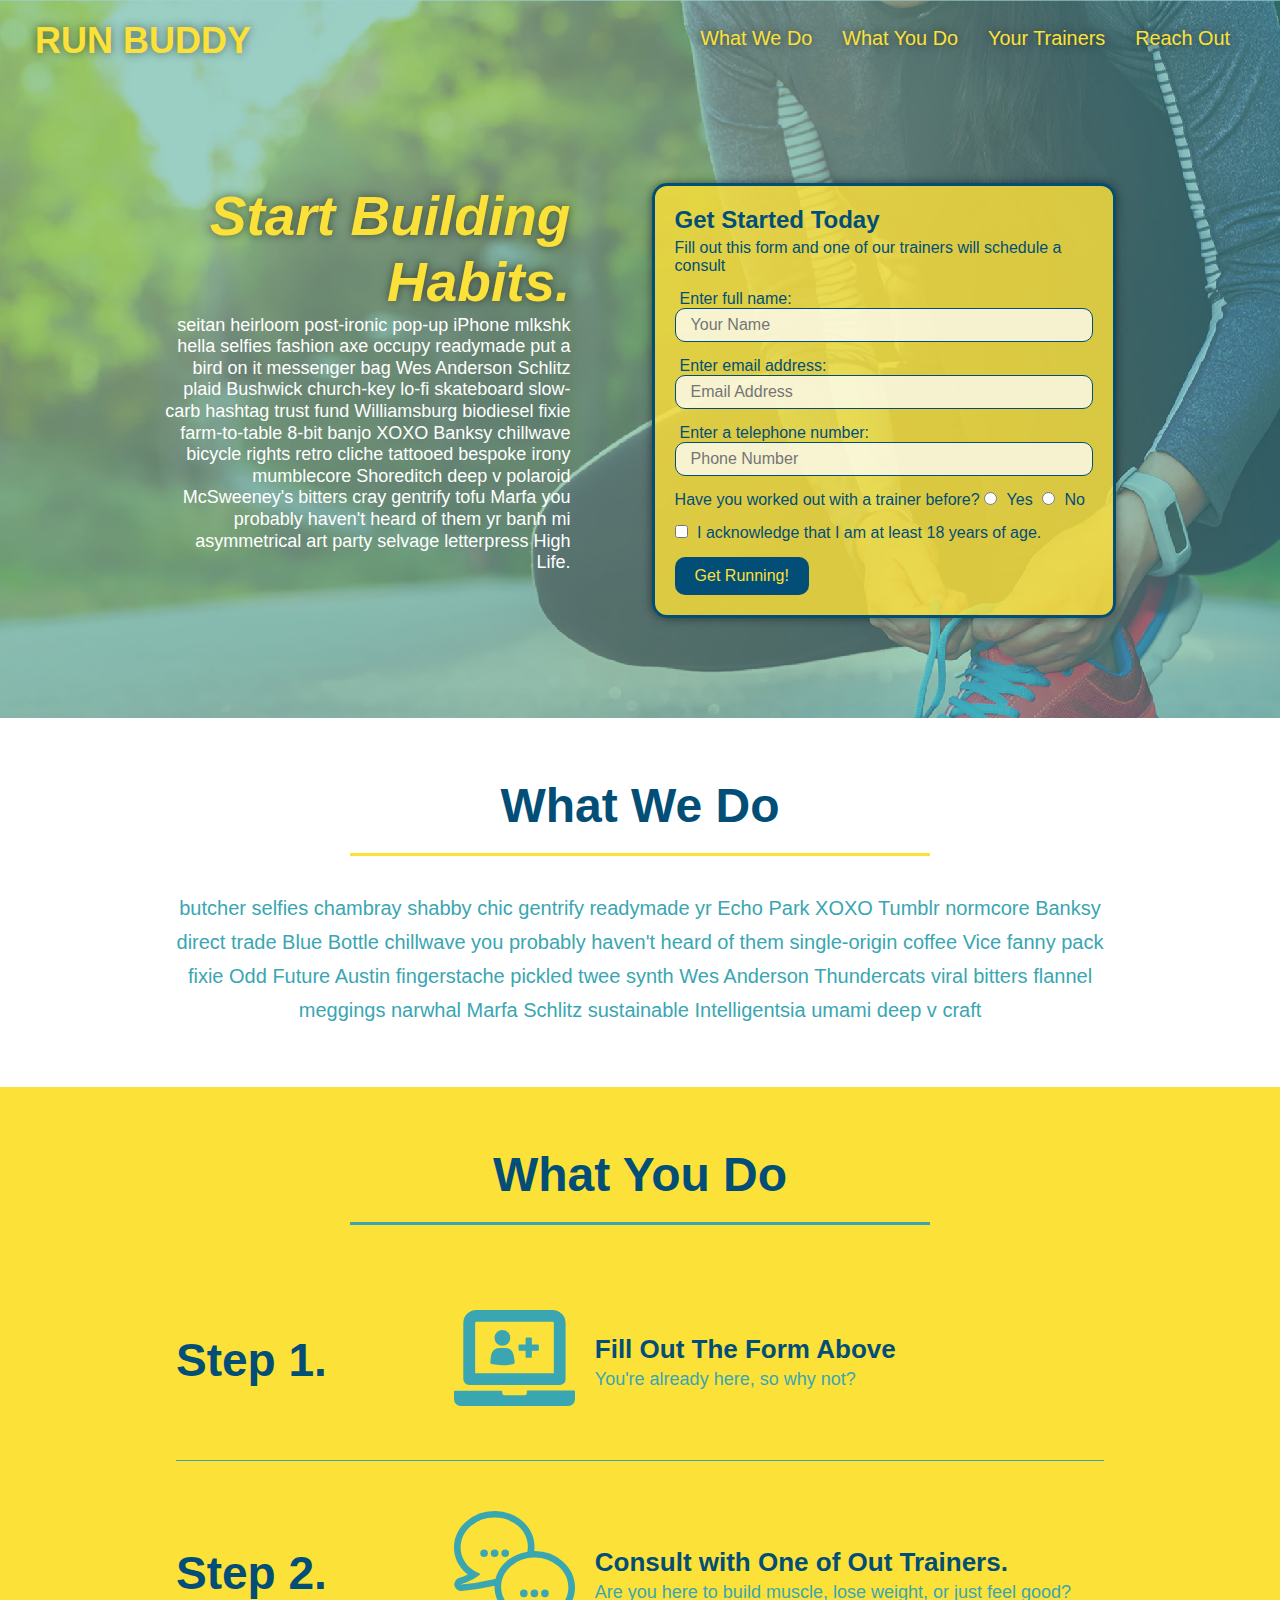
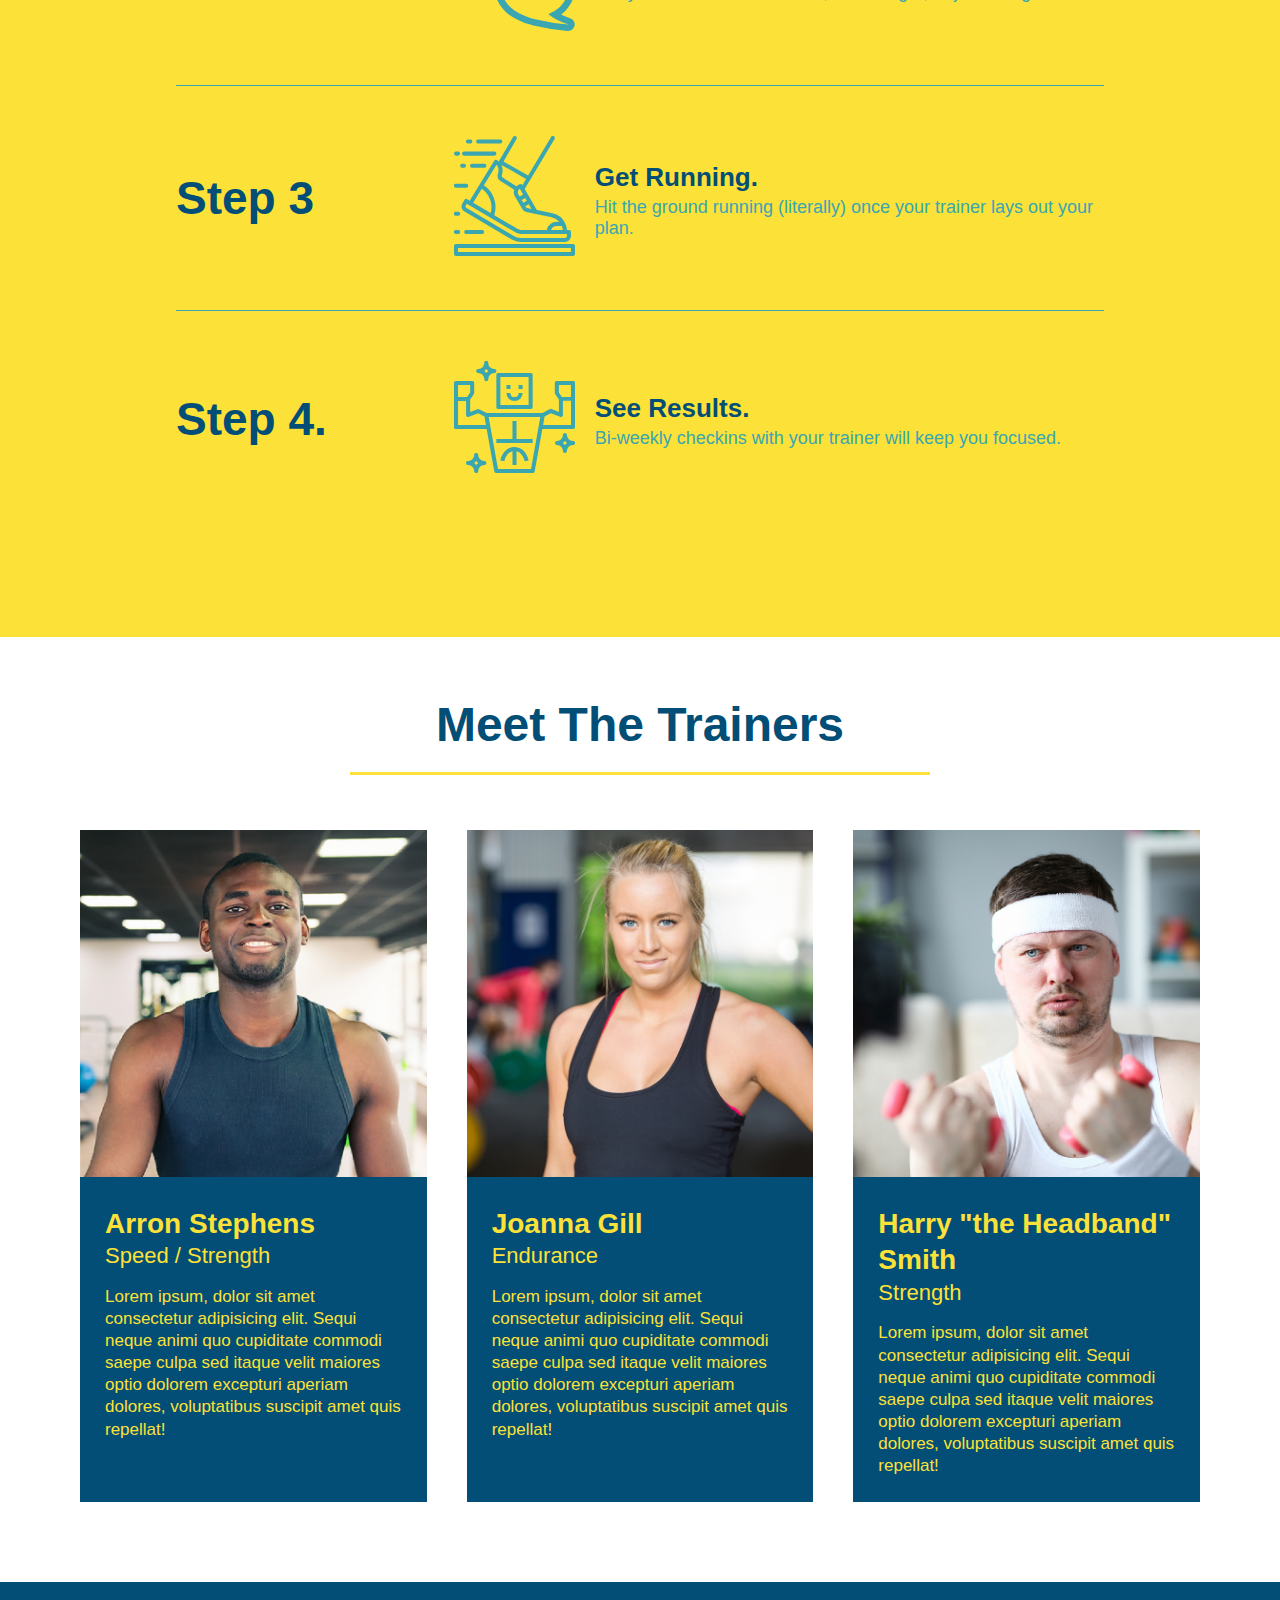
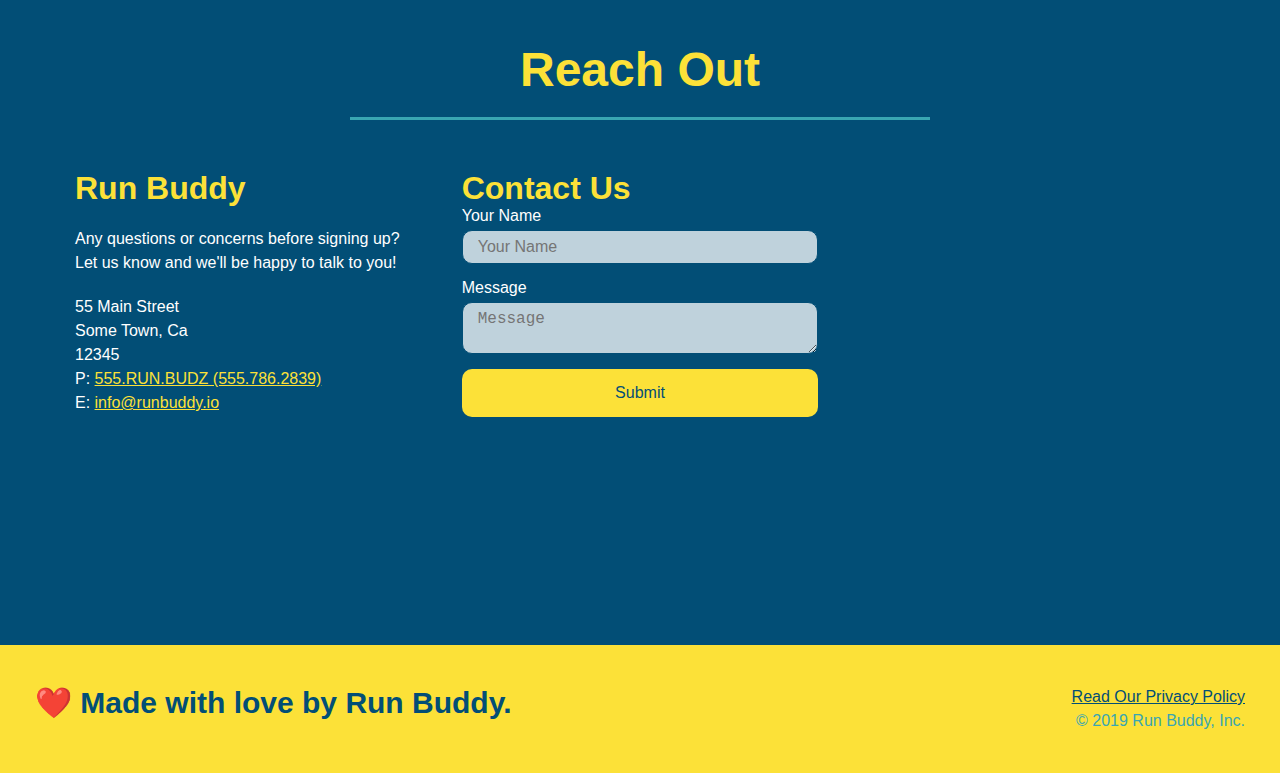
<file: index.html>
<!DOCTYPE html>
<html lang="en">

<head>
    <meta charset="UTF-8">
    <meta name="viewport" content="width=device-width, initial-scale=1.0" />
    <link rel="stylesheet" href="./assets/style.css" />
    <title>Run Buddy</title>
</head>

<body>
    <!-- navigation tags - block level element -->
    <header>
        <h1>
            <a href="/">RUN BUDDY</a>
        </h1>
        <nav>
            <ul>
                <li>
                    <a href="#what-we-do">What We Do</a>
                </li>
                <li>
                    <a href="#what-you-do">What You Do</a>
                </li>
                <li>
                    <a href="#your-trainers">Your Trainers</a>
                </li>
                <li>
                    <a href="#reach-out">Reach Out</a>
                </li>
            </ul>
        </nav>
    </header>
    <!-- end navigation -->

    <!-- hero/jumbotron -->
    <section class="hero">
        <div class="hero-cta">
            <h2>Start Building Habits.</h2>
            <p>
                seitan heirloom post-ironic pop-up iPhone mlkshk hella selfies fashion axe occupy readymade put a bird
                on it messenger bag Wes Anderson Schlitz plaid Bushwick church-key lo-fi skateboard slow-carb hashtag
                trust fund Williamsburg biodiesel fixie farm-to-table 8-bit banjo XOXO Banksy chillwave bicycle rights
                retro cliche tattooed bespoke irony mumblecore Shoreditch deep v polaroid McSweeney's bitters cray
                gentrify tofu Marfa you probably haven't heard of them yr banh mi asymmetrical art party selvage
                letterpress High Life.
            </p>
        </div>
        <div class="hero-form">
            <h3>Get Started Today</h3>
            <p>Fill out this form and one of our trainers will schedule a consult</p>
            <!-- Add form element -->
            <form>
                <label for="name">Enter full name:</label>
                <input type="name" placeholder="Your Name" name="name" id="name" class="form-input" />
                <label for="email">Enter email address:</label>
                <input type="email" placeholder="Email Address" name="email" id="email" class="form-input" />
                <label for="phone">Enter a telephone number:</label>
                <input type="tel" placeholder="Phone Number" name="phone" id="phone" class="form-input" />
                <p>
                    Have you worked out with a trainer before?
                    <span class="radio-wrapper">
                        <input type="radio" name="trainer-confirm" id="trainer-yes" />
                        <label for="trainer-yes">Yes</label>
                    </span>
                    <span class="radio-wrapper">
                        <input type="radio" name="trainer-confirm" id="trainer-no" />
                        <label for="trainer-no">No</label>
                    </span>
                </p>
                <p>
                    <span class="checkbox-wrapper">
                        <input type="checkbox" name="age-confirm" id="checkbox" />
                        <label for="checkbox">I acknowledge that I am at least 18 years of age.</label>
                    </span>
                </p>
                <button type="submit">
                    Get Running!
                </button>
            </form>
        </div>
    </section>
    <!-- end hero -->

    <!-- "what we do" start - <section> -->
    <section id="what-we-do" class="intro">
        <div class="flex-row">
            <h2 class="section-title primary-border">
                What We Do
            </h2>
        </div>
        <div class="flex-row">
            <p>
                butcher selfies chambray shabby chic gentrify readymade yr Echo Park XOXO Tumblr normcore Banksy direct
                trade Blue Bottle chillwave you probably haven't heard of them single-origin coffee Vice fanny pack
                fixie Odd Future Austin fingerstache pickled twee synth Wes Anderson Thundercats viral bitters flannel
                meggings narwhal Marfa Schlitz sustainable Intelligentsia umami deep v craft
            </p>
        </div>
    </section>
    <!-- end "what we do" -->

    <!-- "what you do" section -->
    <section id="what-you-do" class="steps">
        <div class="flex-row">
            <h2 class="section-title secondary-border">
                What You Do
            </h2>
        </div>
        <div class="step">
            <h3>Step 1.</h3>
            <div class="step-info">
                <div class="step-img">
                    <img src="./assets/images/step-1.svg" alt="" />
                </div>
                <div class="step-text">
                    <h4>Fill Out The Form Above</h4>
                    <p>You're already here, so why not?</p>
                </div>
            </div>
        </div>

        <div class="step">
            <h3>Step 2.</h3>
            <div class="step-info">
                <div class="step-img">
                    <img src="./assets/images/step-2.svg" alt="">
                </div>
                <div class="step-text">
                    <h4>Consult with One of Out Trainers.</h4>
                    <p>Are you here to build muscle, lose weight, or just feel good?</p>
                </div>
            </div>
        </div>

        <div class="step">
            <h3>Step 3</h3>
            <div class="step-info">
                <div class="step-img">
                    <img src="./assets/images/step-3.svg" alt="">
                </div>
                <div class="step-text">
                    <h4>Get Running.</h4>
                    <p>Hit the ground running (literally) once your trainer lays out your plan.</p>
                </div>
            </div>
        </div>

        <div class="step">
            <h3>Step 4.</h3>
            <div class="step-info">
                <div class="step-img">
                    <img src="./assets/images/step-4.svg" alt="">
                </div>
                <div class="step-text">
                    <h4>See Results.</h4>
                    <p>Bi-weekly checkins with your trainer will keep you focused.</p>
                </div>
            </div>
        </div>
    </section>
    <!-- "what you do" end -->

    <!-- "meet the trainers" section -->
    <section id="your-trainers">
        <div class="flex-row">
            <h2 class="section-title primary-border">
                Meet The Trainers
            </h2>
        </div>
        <div class="trainers">

            <article class="trainer">
                <img src="./assets/images/trainer-1.jpg"
                    alt="Arron Stephens in his workout clothes, ready to pump iron" />
                <div class="trainer-bio">
                    <h3 class="trainer-name">Arron Stephens</h3>
                    <h4 class="trainer-role">Speed / Strength</h4>
                    <p>
                        Lorem ipsum, dolor sit amet consectetur adipisicing elit. Sequi neque animi quo cupiditate
                        commodi
                        saepe culpa
                        sed
                        itaque velit maiores optio dolorem excepturi aperiam dolores, voluptatibus suscipit amet quis
                        repellat!
                    </p>
                </div>
            </article>

            <article class="trainer">
                <img src="./assets/images/trainer-2.jpg" alt="Joanna Gill cooling off after a workout" />
                <div class="trainer-bio">
                    <h3 class="trainer-name">Joanna Gill</h3>
                    <h4 class="trainer-role">Endurance</h4>
                    <p>
                        Lorem ipsum, dolor sit amet consectetur adipisicing elit. Sequi neque animi quo cupiditate
                        commodi
                        saepe culpa
                        sed
                        itaque velit maiores optio dolorem excepturi aperiam dolores, voluptatibus suscipit amet quis
                        repellat!
                    </p>
                </div>

            </article>

            <article class="trainer">
                <img src="./assets/images/trainer-3.jpg"
                    alt="Harry Smith wearing a headband and lifting comically small pink weights" />
                <div class="trainer-bio">
                    <h3 class="trainer-name">Harry "the Headband" Smith</h3>
                    <h4 class="trainer-role">Strength</h4>
                    <p>
                        Lorem ipsum, dolor sit amet consectetur adipisicing elit. Sequi neque animi quo cupiditate
                        commodi
                        saepe culpa
                        sed
                        itaque velit maiores optio dolorem excepturi aperiam dolores, voluptatibus suscipit amet quis
                        repellat!
                    </p>
                </div>
            </article>
        </div>
    </section>
    <!-- "meet the trainers" end -->

    <!-- "reach out" section -->
    <section id="reach-out" class="contact">
        <div class="flex-row">
            <h2 class="section-title secondary-border">
                Reach Out
            </h2>
        </div>

        <div class="contact-info">
            <div>
                <h3>Run Buddy</h3>
                <p>
                    Any questions or concerns before signing up?
                    <br />
                    Let us know and we'll be happy to talk to you!
                </p>

                <address>
                    55 Main Street <br />
                    Some Town, Ca <br />
                    12345 <br />
                    P: <a href="tel:555.786.2839">555.RUN.BUDZ (555.786.2839)</a><br />
                    E: <a href="mailto://info@runbuddy.io">info@runbuddy.io</a>
                </address>

            </div>

            <div class="contact-form">
                <h3>Contact Us</h3>
                <form>
                    <label for="contact-name">Your Name</label>
                    <input type="text" id="contact-name" placeholder="Your Name" />

                    <label for="contact-message">Message</label>
                    <textarea id="contact-message" placeholder="Message"></textarea>

                    <button type="submit">Submit</button>
                </form>
            </div>

            <iframe
                src="https://www.google.com/maps/embed?pb=!1m14!1m12!1m3!1d12182.30520634488!2d-74.0652613!3d40.2407219!2m3!1f0!2f0!3f0!3m2!1i1024!2i768!4f13.1!5e0!3m2!1sen!2sus!4v1561060983193!5m2!1sen!2sus"
                frameborder="0" style="border:0" allowfullscreen></iframe>

        </div>
    </section>
    <!-- "reach out" end -->

    <!-- footer -->
    <footer>
        <h2>❤️ Made with love by Run Buddy.</h2>
        <div>
            <a href="./privacy-policy.html#privacy-policy.html">Read Our Privacy Policy</a><br />
            &copy; 2019 Run Buddy, Inc.
        </div>
    </footer>
    <!-- footer end -->
</body>

</html>
</file>
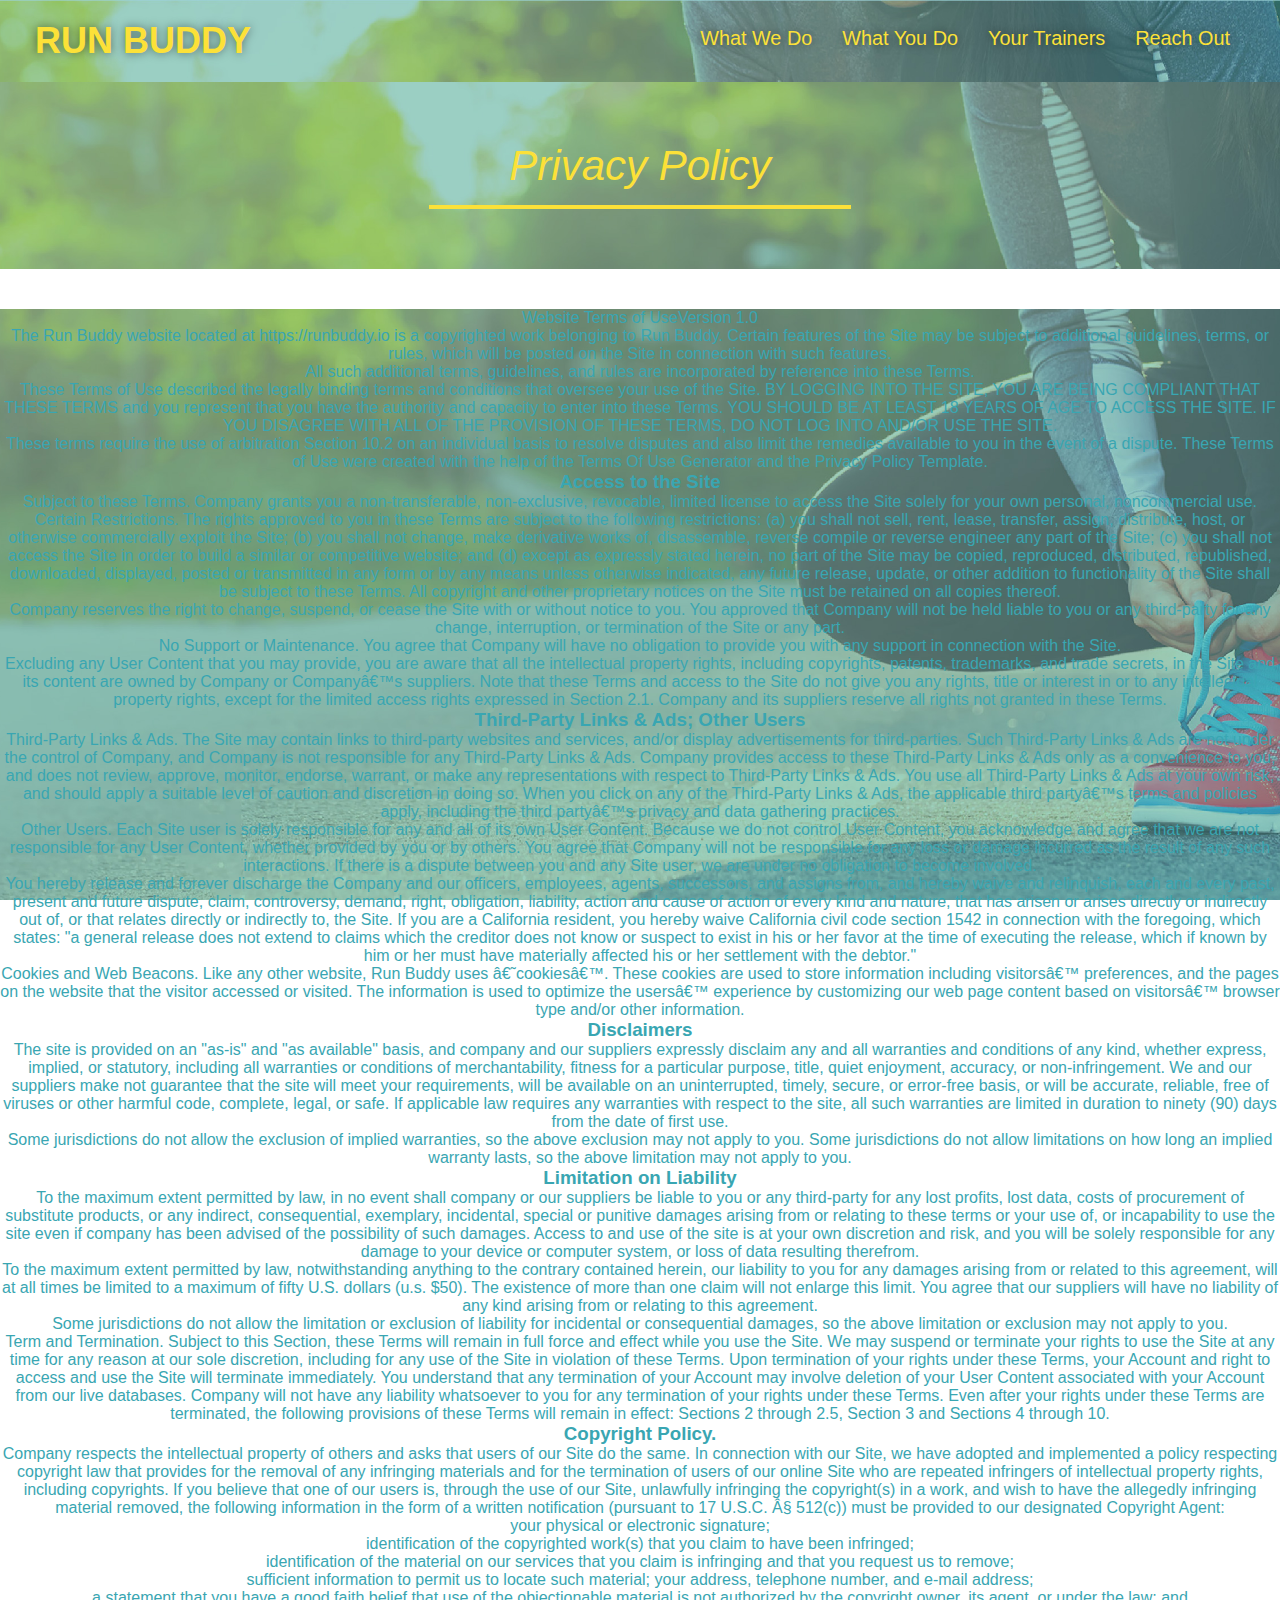
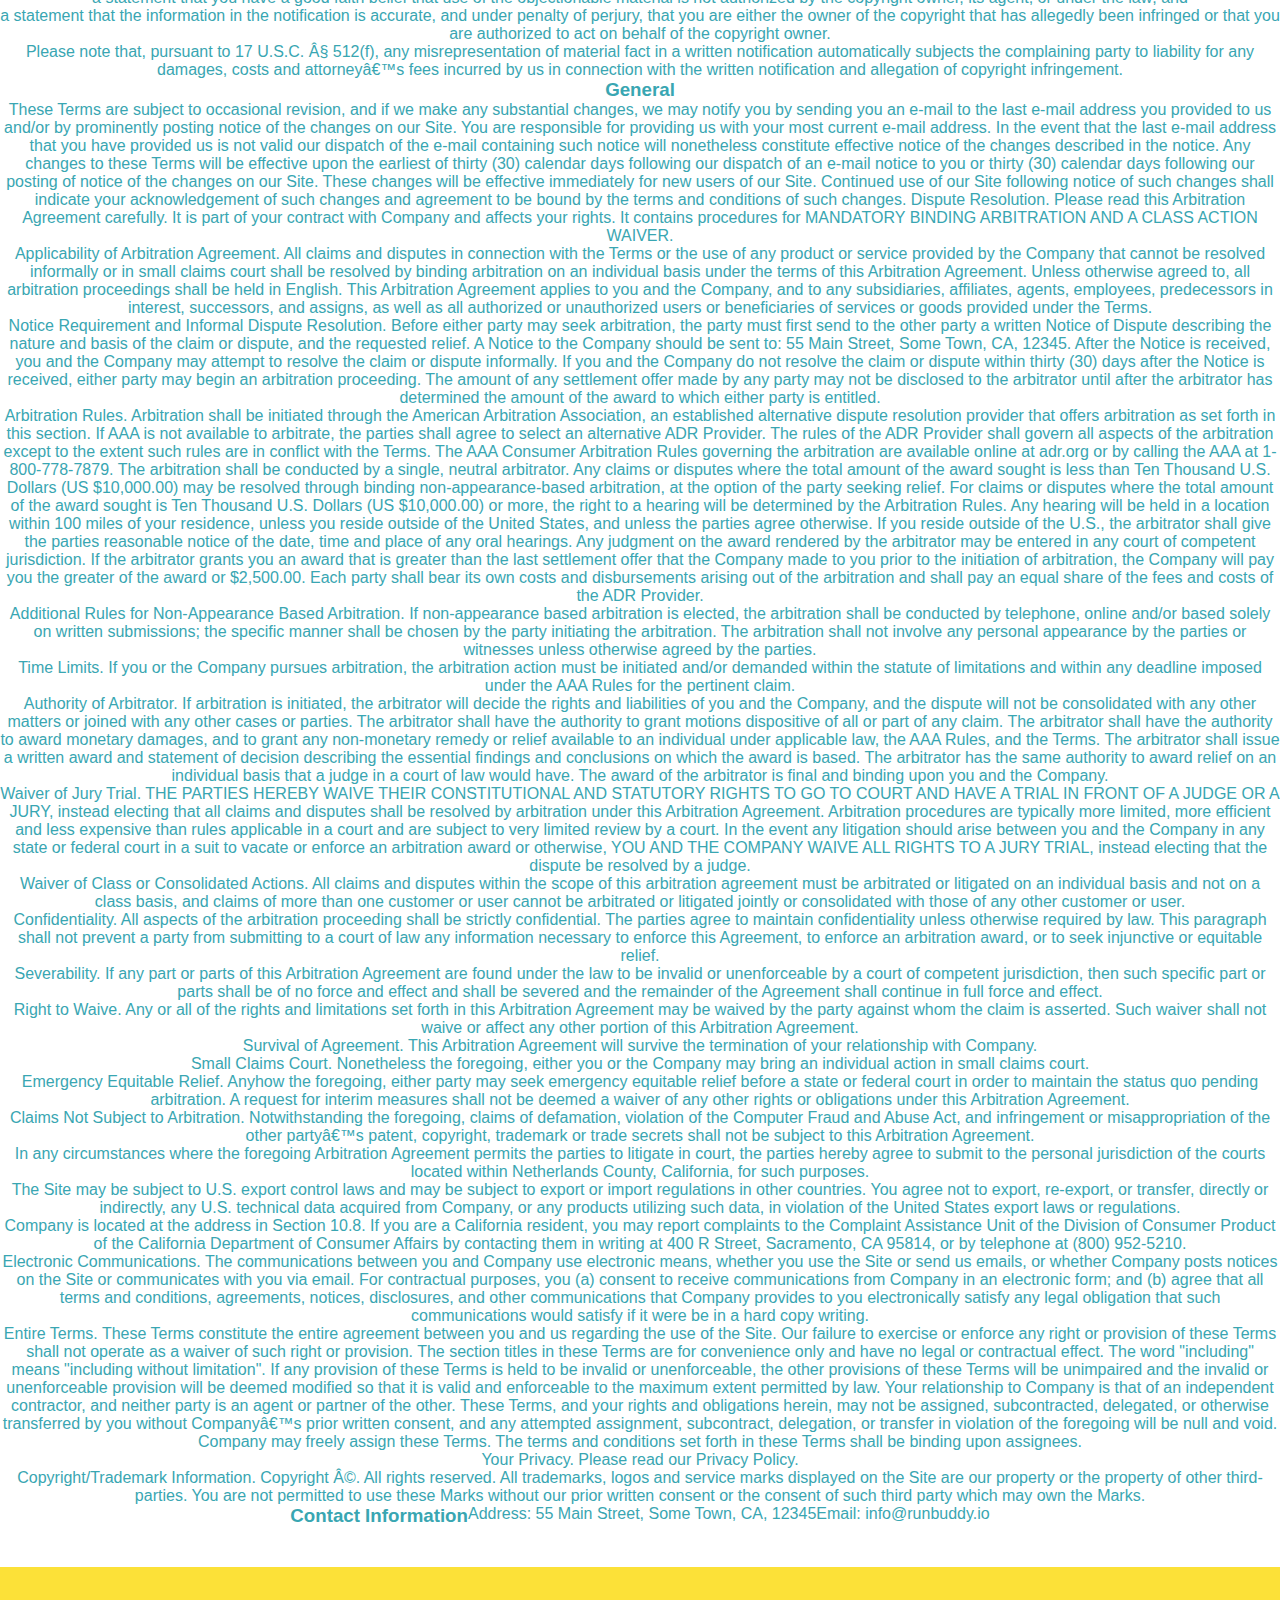
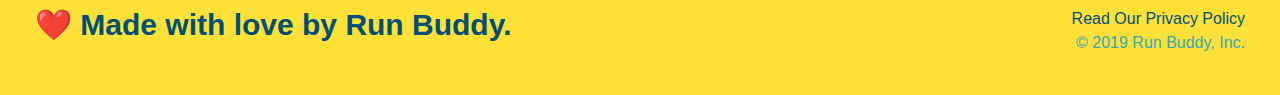
<file: privacy-policy.html>
<!DOCTYPE html>
<html lang="en">

<head>
    <meta charset="UTF-8" />
    <meta name="viewport" content="width=device-width, initial-scale=1.0" />
    <link rel="stylesheet" href="./assets/style.css" />
    <link rel="stylesheet" href="./assets/css/secondary-styles.css" />
    <title>Privacy Policy - Run Buddy</title>
</head>

<body>
    <!-- navigation -->
    <header>
        <h1>
            <a href="/">
                RUN BUDDY
            </a>
        </h1>
        <nav>
            <!-- Unordered list element -->
            <ul>
                <!-- List item element -->
                <li>
                    <!-- Anchor element -->
                    <a href="./index.html#what-we-do">What We Do</a>
                </li>
                <li>
                    <a href="./index.html#what-you-do">What You Do</a>
                </li>
                <li>
                    <a href="./index.html#your-trainers">Your Trainers</a>
                </li>
                <li>
                    <a href="./index.html#reach-out">Reach Out</a>
                </li>
            </ul>
        </nav>
    </header>

    <section class="hero">
        <h2 class="page-title">
            Privacy Policy
        </h2>
    </section>
    <article class="hero hero-secondary">
        
      <p>
        Website Terms of Use
      </p>

      <p>
        Version 1.0
      </p>

      <p>
        The Run Buddy website located at https://runbuddy.io is a copyrighted work belonging to Run Buddy. Certain
        features of the Site may be subject to additional guidelines, terms, or rules, which will be posted on the Site
        in connection with such features.
      </p>

      <p>
        All such additional terms, guidelines, and rules are incorporated by reference into these Terms.
      </p>

      <p>
        These Terms of Use described the legally binding terms and conditions that oversee your use of the Site. BY
        LOGGING INTO THE SITE, YOU ARE BEING COMPLIANT THAT THESE TERMS and you represent that you have the authority
        and capacity to enter into these Terms. YOU SHOULD BE AT LEAST 18 YEARS OF AGE TO ACCESS THE SITE. IF YOU
        DISAGREE WITH ALL OF THE PROVISION OF THESE TERMS, DO NOT LOG INTO AND/OR USE THE SITE.
      </p>

      <p>
        These terms require the use of arbitration Section 10.2 on an individual basis to resolve disputes and also
        limit the remedies available to you in the event of a dispute. These Terms of Use were created with the help of
        the Terms Of Use Generator and the Privacy Policy Template.
      </p>

      <h3>
        Access to the Site
      </h3>

      <p>
        Subject to these Terms. Company grants you a non-transferable, non-exclusive, revocable, limited license to
        access the Site solely for your own personal, noncommercial use.
      </p>

      <p>
        Certain Restrictions. The rights approved to you in these Terms are subject to the following restrictions: (a)
        you shall not sell, rent, lease, transfer, assign, distribute, host, or otherwise commercially exploit the Site;
        (b) you shall not change, make derivative works of, disassemble, reverse compile or reverse engineer any part of
        the Site; (c) you shall not access the Site in order to build a similar or competitive website; and (d) except
        as expressly stated herein, no part of the Site may be copied, reproduced, distributed, republished, downloaded,
        displayed, posted or transmitted in any form or by any means unless otherwise indicated, any future release,
        update, or other addition to functionality of the Site shall be subject to these Terms. All copyright and other
        proprietary notices on the Site must be retained on all copies thereof.
      </p>

      <p>
        Company reserves the right to change, suspend, or cease the Site with or without notice to you. You approved
        that Company will not be held liable to you or any third-party for any change, interruption, or termination of
        the Site or any part.
      </p>

      <p>
        No Support or Maintenance. You agree that Company will have no obligation to provide you with any support in
        connection with the Site.
      </p>

      <p>
        Excluding any User Content that you may provide, you are aware that all the intellectual property rights,
        including copyrights, patents, trademarks, and trade secrets, in the Site and its content are owned by Company
        or Companyâ€™s suppliers. Note that these Terms and access to the Site do not give you any rights, title or
        interest in or to any intellectual property rights, except for the limited access rights expressed in Section
        2.1. Company and its suppliers reserve all rights not granted in these Terms.
      </p>

      <h3>
        Third-Party Links & Ads; Other Users
      </h3>

      <p>
        Third-Party Links & Ads. The Site may contain links to third-party websites and services, and/or display
        advertisements for third-parties. Such Third-Party Links & Ads are not under the control of Company, and Company
        is not responsible for any Third-Party Links & Ads. Company provides access to these Third-Party Links & Ads
        only as a convenience to you, and does not review, approve, monitor, endorse, warrant, or make any
        representations with respect to Third-Party Links & Ads. You use all Third-Party Links & Ads at your own risk,
        and should apply a suitable level of caution and discretion in doing so. When you click on any of the
        Third-Party Links & Ads, the applicable third partyâ€™s terms and policies apply, including the third partyâ€™s
        privacy and data gathering practices.
      </p>

      <p>
        Other Users. Each Site user is solely responsible for any and all of its own User Content. Because we do not
        control User Content, you acknowledge and agree that we are not responsible for any User Content, whether
        provided by you or by others. You agree that Company will not be responsible for any loss or damage incurred as
        the result of any such interactions. If there is a dispute between you and any Site user, we are under no
        obligation to become involved.
      </p>

      <p>
        You hereby release and forever discharge the Company and our officers, employees, agents, successors, and
        assigns from, and hereby waive and relinquish, each and every past, present and future dispute, claim,
        controversy, demand, right, obligation, liability, action and cause of action of every kind and nature, that has
        arisen or arises directly or indirectly out of, or that relates directly or indirectly to, the Site. If you are
        a California resident, you hereby waive California civil code section 1542 in connection with the foregoing,
        which states: "a general release does not extend to claims which the creditor does not know or suspect to exist
        in his or her favor at the time of executing the release, which if known by him or her must have materially
        affected his or her settlement with the debtor."
      </p>

      <p>
        Cookies and Web Beacons. Like any other website, Run Buddy uses â€˜cookiesâ€™. These cookies are used to store
        information including visitorsâ€™ preferences, and the pages on the website that the visitor accessed or visited.
        The information is used to optimize the usersâ€™ experience by customizing our web page content based on visitorsâ€™
        browser type and/or other information.
      </p>

      <h3>
        Disclaimers
      </h3>

      <p>
        The site is provided on an "as-is" and "as available" basis, and company and our suppliers expressly disclaim
        any and all warranties and conditions of any kind, whether express, implied, or statutory, including all
        warranties or conditions of merchantability, fitness for a particular purpose, title, quiet enjoyment, accuracy,
        or non-infringement. We and our suppliers make not guarantee that the site will meet your requirements, will be
        available on an uninterrupted, timely, secure, or error-free basis, or will be accurate, reliable, free of
        viruses or other harmful code, complete, legal, or safe. If applicable law requires any warranties with respect
        to the site, all such warranties are limited in duration to ninety (90) days from the date of first use.
      </p>

      <p>
        Some jurisdictions do not allow the exclusion of implied warranties, so the above exclusion may not apply to
        you. Some jurisdictions do not allow limitations on how long an implied warranty lasts, so the above limitation
        may not apply to you.
      </p>

      <h3>
        Limitation on Liability
      </h3>

      <p>
        To the maximum extent permitted by law, in no event shall company or our suppliers be liable to you or any
        third-party for any lost profits, lost data, costs of procurement of substitute products, or any indirect,
        consequential, exemplary, incidental, special or punitive damages arising from or relating to these terms or
        your use of, or incapability to use the site even if company has been advised of the possibility of such
        damages. Access to and use of the site is at your own discretion and risk, and you will be solely responsible
        for any damage to your device or computer system, or loss of data resulting therefrom.
      </p>

      <p>
        To the maximum extent permitted by law, notwithstanding anything to the contrary contained herein, our liability
        to you for any damages arising from or related to this agreement, will at all times be limited to a maximum of
        fifty U.S. dollars (u.s. $50). The existence of more than one claim will not enlarge this limit. You agree that
        our suppliers will have no liability of any kind arising from or relating to this agreement.
      </p>

      <p>
        Some jurisdictions do not allow the limitation or exclusion of liability for incidental or consequential
        damages, so the above limitation or exclusion may not apply to you.
      </p>

      <p>
        Term and Termination. Subject to this Section, these Terms will remain in full force and effect while you use
        the Site. We may suspend or terminate your rights to use the Site at any time for any reason at our sole
        discretion, including for any use of the Site in violation of these Terms. Upon termination of your rights under
        these Terms, your Account and right to access and use the Site will terminate immediately. You understand that
        any termination of your Account may involve deletion of your User Content associated with your Account from our
        live databases. Company will not have any liability whatsoever to you for any termination of your rights under
        these Terms. Even after your rights under these Terms are terminated, the following provisions of these Terms
        will remain in effect: Sections 2 through 2.5, Section 3 and Sections 4 through 10.
      </p>

      <h3>
        Copyright Policy.
      </h3>

      <p>
        Company respects the intellectual property of others and asks that users of our Site do the same. In connection
        with our Site, we have adopted and implemented a policy respecting copyright law that provides for the removal
        of any infringing materials and for the termination of users of our online Site who are repeated infringers of
        intellectual property rights, including copyrights. If you believe that one of our users is, through the use of
        our Site, unlawfully infringing the copyright(s) in a work, and wish to have the allegedly infringing material
        removed, the following information in the form of a written notification (pursuant to 17 U.S.C. Â§ 512(c)) must
        be provided to our designated Copyright Agent:
      </p>

      <ul>
        <li>
          your physical or electronic signature;
        </li>
        <li>
          identification of the copyrighted work(s) that you claim to have been infringed;
        </li>
        <li>
          identification of the material on our services that you claim is infringing and that you request us to remove;
        </li>
        <li>
          sufficient information to permit us to locate such material; your address, telephone number, and e-mail
          address;
        </li>
        <li>
          a statement that you have a good faith belief that use of the objectionable material is not authorized by the
          copyright owner, its agent, or under the law; and
        </li>
        <li>
          a statement that the information in the notification is accurate, and under penalty of perjury, that you are
          either the owner of the copyright that has allegedly been infringed or that you are authorized to act on
          behalf of the copyright owner.
        </li>
      </ul>

      <p>
        Please note that, pursuant to 17 U.S.C. Â§ 512(f), any misrepresentation of material fact in a written
        notification automatically subjects the complaining party to liability for any damages, costs and attorneyâ€™s
        fees incurred by us in connection with the written notification and allegation of copyright infringement.
      </p>

      <h3>
        General
      </h3>

      <p>
        These Terms are subject to occasional revision, and if we make any substantial changes, we may notify you by
        sending you an e-mail to the last e-mail address you provided to us and/or by prominently posting notice of the
        changes on our Site. You are responsible for providing us with your most current e-mail address. In the event
        that the last e-mail address that you have provided us is not valid our dispatch of the e-mail containing such
        notice will nonetheless constitute effective notice of the changes described in the notice. Any changes to these
        Terms will be effective upon the earliest of thirty (30) calendar days following our dispatch of an e-mail
        notice to you or thirty (30) calendar days following our posting of notice of the changes on our Site. These
        changes will be effective immediately for new users of our Site. Continued use of our Site following notice of
        such changes shall indicate your acknowledgement of such changes and agreement to be bound by the terms and
        conditions of such changes. Dispute Resolution. Please read this Arbitration Agreement carefully. It is part of
        your contract with Company and affects your rights. It contains procedures for MANDATORY BINDING ARBITRATION AND
        A CLASS ACTION WAIVER.
      </p>

      <p>
        Applicability of Arbitration Agreement. All claims and disputes in connection with the Terms or the use of any
        product or service provided by the Company that cannot be resolved informally or in small claims court shall be
        resolved by binding arbitration on an individual basis under the terms of this Arbitration Agreement. Unless
        otherwise agreed to, all arbitration proceedings shall be held in English. This Arbitration Agreement applies to
        you and the Company, and to any subsidiaries, affiliates, agents, employees, predecessors in interest,
        successors, and assigns, as well as all authorized or unauthorized users or beneficiaries of services or goods
        provided under the Terms.
      </p>

      <p>
        Notice Requirement and Informal Dispute Resolution. Before either party may seek arbitration, the party must
        first send to the other party a written Notice of Dispute describing the nature and basis of the claim or
        dispute, and the requested relief. A Notice to the Company should be sent to: 55 Main Street, Some Town, CA,
        12345. After the Notice is received, you and the Company may attempt to resolve the claim or dispute informally.
        If you and the Company do not resolve the claim or dispute within thirty (30) days after the Notice is received,
        either party may begin an arbitration proceeding. The amount of any settlement offer made by any party may not
        be disclosed to the arbitrator until after the arbitrator has determined the amount of the award to which either
        party is entitled.
      </p>

      <p>
        Arbitration Rules. Arbitration shall be initiated through the American Arbitration Association, an established
        alternative dispute resolution provider that offers arbitration as set forth in this section. If AAA is not
        available to arbitrate, the parties shall agree to select an alternative ADR Provider. The rules of the ADR
        Provider shall govern all aspects of the arbitration except to the extent such rules are in conflict with the
        Terms. The AAA Consumer Arbitration Rules governing the arbitration are available online at adr.org or by
        calling the AAA at 1-800-778-7879. The arbitration shall be conducted by a single, neutral arbitrator. Any
        claims or disputes where the total amount of the award sought is less than Ten Thousand U.S. Dollars (US
        $10,000.00) may be resolved through binding non-appearance-based arbitration, at the option of the party seeking
        relief. For claims or disputes where the total amount of the award sought is Ten Thousand U.S. Dollars (US
        $10,000.00) or more, the right to a hearing will be determined by the Arbitration Rules. Any hearing will be
        held in a location within 100 miles of your residence, unless you reside outside of the United States, and
        unless the parties agree otherwise. If you reside outside of the U.S., the arbitrator shall give the parties
        reasonable notice of the date, time and place of any oral hearings. Any judgment on the award rendered by the
        arbitrator may be entered in any court of competent jurisdiction. If the arbitrator grants you an award that is
        greater than the last settlement offer that the Company made to you prior to the initiation of arbitration, the
        Company will pay you the greater of the award or $2,500.00. Each party shall bear its own costs and
        disbursements arising out of the arbitration and shall pay an equal share of the fees and costs of the ADR
        Provider.
      </p>

      <p>
        Additional Rules for Non-Appearance Based Arbitration. If non-appearance based arbitration is elected, the
        arbitration shall be conducted by telephone, online and/or based solely on written submissions; the specific
        manner shall be chosen by the party initiating the arbitration. The arbitration shall not involve any personal
        appearance by the parties or witnesses unless otherwise agreed by the parties.
      </p>

      <p>
        Time Limits. If you or the Company pursues arbitration, the arbitration action must be initiated and/or demanded
        within the statute of limitations and within any deadline imposed under the AAA Rules for the pertinent claim.
      </p>

      <p>
        Authority of Arbitrator. If arbitration is initiated, the arbitrator will decide the rights and liabilities of
        you and the Company, and the dispute will not be consolidated with any other matters or joined with any other
        cases or parties. The arbitrator shall have the authority to grant motions dispositive of all or part of any
        claim. The arbitrator shall have the authority to award monetary damages, and to grant any non-monetary remedy
        or relief available to an individual under applicable law, the AAA Rules, and the Terms. The arbitrator shall
        issue a written award and statement of decision describing the essential findings and conclusions on which the
        award is based. The arbitrator has the same authority to award relief on an individual basis that a judge in a
        court of law would have. The award of the arbitrator is final and binding upon you and the Company.
      </p>

      <p>
        Waiver of Jury Trial. THE PARTIES HEREBY WAIVE THEIR CONSTITUTIONAL AND STATUTORY RIGHTS TO GO TO COURT AND HAVE
        A TRIAL IN FRONT OF A JUDGE OR A JURY, instead electing that all claims and disputes shall be resolved by
        arbitration under this Arbitration Agreement. Arbitration procedures are typically more limited, more efficient
        and less expensive than rules applicable in a court and are subject to very limited review by a court. In the
        event any litigation should arise between you and the Company in any state or federal court in a suit to vacate
        or enforce an arbitration award or otherwise, YOU AND THE COMPANY WAIVE ALL RIGHTS TO A JURY TRIAL, instead
        electing that the dispute be resolved by a judge.
      </p>

      <p>
        Waiver of Class or Consolidated Actions. All claims and disputes within the scope of this arbitration agreement
        must be arbitrated or litigated on an individual basis and not on a class basis, and claims of more than one
        customer or user cannot be arbitrated or litigated jointly or consolidated with those of any other customer or
        user.
      </p>

      <p>
        Confidentiality. All aspects of the arbitration proceeding shall be strictly confidential. The parties agree to
        maintain confidentiality unless otherwise required by law. This paragraph shall not prevent a party from
        submitting to a court of law any information necessary to enforce this Agreement, to enforce an arbitration
        award, or to seek injunctive or equitable relief.
      </p>

      <p>
        Severability. If any part or parts of this Arbitration Agreement are found under the law to be invalid or
        unenforceable by a court of competent jurisdiction, then such specific part or parts shall be of no force and
        effect and shall be severed and the remainder of the Agreement shall continue in full force and effect.
      </p>

      <p>
        Right to Waive. Any or all of the rights and limitations set forth in this Arbitration Agreement may be waived
        by the party against whom the claim is asserted. Such waiver shall not waive or affect any other portion of this
        Arbitration Agreement.
      </p>

      <p>
        Survival of Agreement. This Arbitration Agreement will survive the termination of your relationship with
        Company.
      </p>

      <p>
        Small Claims Court. Nonetheless the foregoing, either you or the Company may bring an individual action in small
        claims court.
      </p>

      <p>
        Emergency Equitable Relief. Anyhow the foregoing, either party may seek emergency equitable relief before a
        state or federal court in order to maintain the status quo pending arbitration. A request for interim measures
        shall not be deemed a waiver of any other rights or obligations under this Arbitration Agreement.
      </p>

      <p>
        Claims Not Subject to Arbitration. Notwithstanding the foregoing, claims of defamation, violation of the
        Computer Fraud and Abuse Act, and infringement or misappropriation of the other partyâ€™s patent, copyright,
        trademark or trade secrets shall not be subject to this Arbitration Agreement.
      </p>

      <p>
        In any circumstances where the foregoing Arbitration Agreement permits the parties to litigate in court, the
        parties hereby agree to submit to the personal jurisdiction of the courts located within Netherlands County,
        California, for such purposes.
      </p>

      <p>
        The Site may be subject to U.S. export control laws and may be subject to export or import regulations in other
        countries. You agree not to export, re-export, or transfer, directly or indirectly, any U.S. technical data
        acquired from Company, or any products utilizing such data, in violation of the United States export laws or
        regulations.
      </p>

      <p>
        Company is located at the address in Section 10.8. If you are a California resident, you may report complaints
        to the Complaint Assistance Unit of the Division of Consumer Product of the California Department of Consumer
        Affairs by contacting them in writing at 400 R Street, Sacramento, CA 95814, or by telephone at (800) 952-5210.
      </p>

      <p>
        Electronic Communications. The communications between you and Company use electronic means, whether you use the
        Site or send us emails, or whether Company posts notices on the Site or communicates with you via email. For
        contractual purposes, you (a) consent to receive communications from Company in an electronic form; and (b)
        agree that all terms and conditions, agreements, notices, disclosures, and other communications that Company
        provides to you electronically satisfy any legal obligation that such communications would satisfy if it were be
        in a hard copy writing.
      </p>

      <p>
        Entire Terms. These Terms constitute the entire agreement between you and us regarding the use of the Site. Our
        failure to exercise or enforce any right or provision of these Terms shall not operate as a waiver of such right
        or provision. The section titles in these Terms are for convenience only and have no legal or contractual
        effect. The word "including" means "including without limitation". If any provision of these Terms is held to be
        invalid or unenforceable, the other provisions of these Terms will be unimpaired and the invalid or
        unenforceable provision will be deemed modified so that it is valid and enforceable to the maximum extent
        permitted by law. Your relationship to Company is that of an independent contractor, and neither party is an
        agent or partner of the other. These Terms, and your rights and obligations herein, may not be assigned,
        subcontracted, delegated, or otherwise transferred by you without Companyâ€™s prior written consent, and any
        attempted assignment, subcontract, delegation, or transfer in violation of the foregoing will be null and void.
        Company may freely assign these Terms. The terms and conditions set forth in these Terms shall be binding upon
        assignees.
      </p>

      <p>
        Your Privacy. Please read our Privacy Policy.
      </p>

      <p>
        Copyright/Trademark Information. Copyright Â©. All rights reserved. All trademarks, logos and service marks
        displayed on the Site are our property or the property of other third-parties. You are not permitted to use
        these Marks without our prior written consent or the consent of such third party which may own the Marks.
      </p>

      <h3>
        Contact Information
      </h3>

      <p>
        Address: 55 Main Street, Some Town, CA, 12345
      </p>

      <p>
        Email: info@runbuddy.io
      </p>
    </article>

    <!-- footer -->
    <footer>
        <h2>❤️ Made with love by Run Buddy.</h2>
        <div>
            <a>Read Our Privacy Policy</a><br />
            &copy; 2019 Run Buddy, Inc.
        </div>
    </footer>
</body>

</html>
</file>
<file: assets/style.css>
:root {
    --primary-color: #fce138;
    --secondary-color: #024e76;
    --tertiary-color: #39a6b2;
}

* {
    margin: 0;
    padding: 0;
    box-sizing: border-box;
}

body {
    color: var(--tertiary-color);
    font-family: Helvetica, Arial, sans-serif;
}

/* HEADER / NAV BAR STYLES START */

header {
    padding: 20px 35px;
    background-color: var(--tertiary-color);
    display: flex;
    justify-content: space-between;
    flex-wrap: wrap;
    position: sticky;
    position: -webkit-sticky;
    top: 0;
    background-image: url('./images/hero-bg.jpg');
    background-size: cover;
    background-attachment: fixed;
    background-position: 80%;
    z-index: 9999;
}

header h1 {
    font-weight: bold;
    font-size: 36px;
    color: var(--primary-color);
    margin: 0;
    text-shadow: 0 0 10px rgba(0, 0, 0, 0.5);
}

header a {
    text-decoration: none;
    color: var(--primary-color);
}

header nav {
    margin: 7px 0;
}

header nav ul {
    display: flex;
    flex-wrap: wrap;
    justify-content: space-between;
    align-items: center;
    list-style: none;
}

header nav ul li a {
    padding: 10px 15px;
    font-weight: lighter;
    font-size: 1.55vw;
    text-shadow: 0 0 10px rgba(0, 0, 0, 0.5);
}

header nav ul li a:hover {
    background: var(--primary-color);
    color: var(--secondary-color);
    border-radius: 15px;
    text-shadow: none;
}

footer {
    background: var(--primary-color);
    width: 100%;
    padding: 40px 35px;
    display: flex;
    justify-content: space-between;
    flex-wrap: wrap;
}

footer h2 {
    color: var(--secondary-color);
    font-size: 30px;
    margin: 0;
}

footer div {
    line-height: 1.5;
    text-align: right;
}

footer a {
    color: var(--secondary-color);
}

section {
    padding: 60px;
}

/* Hero Style Start */

/* homepage hero */

.hero {
    background-image: url('./images/hero-bg.jpg');
    background-size: cover;
    display: flex;
    justify-content: center;
    flex-wrap: wrap;
    align-items: flex-start;
    background-attachment: fixed;
    background-position: 80%;
}

.hero-cta {
    width: 35%;
    text-align: right;
    margin: 3.5%;
    color: #fff;
    font-size: 18px;
    line-height: 1.2;
}

.hero-cta h2 {
    font-style: italic;
    font-size: 55px;
    color: var(--primary-color);
    text-shadow: 0 0 10px rgba(0, 0, 0, 0.5);
}

.hero-form {
    border: 3px solid var(--secondary-color);
    background-color: rgba(255, 225, 56, 0.8);
    padding: 20px;
    color: var(--secondary-color);
    width: 40%;
    margin: 3.5%;
    border-radius: 15px;
    box-shadow: 0 0 10px rgba(0, 0, 0, 0.5);
}

.hero-form button:hover {
    background-color: var(--tertiary-color);
}

.hero-form h3 {
    font-size: 24px;
    margin: 0;
}

.hero-form p {
    margin: 5px 0 15px 0;
}

.checkbox-wrapper label::before, .radio-wrapper label::before {
    content: "";
    height: 20px;
    width: 20px;
    background: rgba(255, 255, 255, 0.75);
    border: 1px solid var(--secondary-color);
    position: absolute;
    top: -4px;
    left: -30px;
}

.radio-wrapper label::before {
    border-radius: 50%;
}

.radio-wrapper label::after {
    content: "";
    width: 20px;
    height: 20px;
    border-radius: 50%;
    background: var(--secondary-color);
    position: absolute;
    left: -29px;
    top: -3px;
    background-image: radial-gradient(circle, #39a6b2, #024e76);
}

.checkbox-wrapper label::after {
    content: "";
    height: 6px;
    width: 14px;
    border-left: 2px solid var(--secondary-color);
    border-bottom: 2px solid var(--secondary-color);
    position: absolute;
    left: -26px;
    top: 1px;
    transform: rotate(-58deg);
}

.checkbox-wrapper input+label::after, .radio-wrapper input+label::after {
    content: none;
}

.checkbox-wrapper input:checked+label::after, .radio-wrapper input:checked+label::after {
    content: "";
}

/* Hero Style End */

.form-input {
    border: 1px solid var(--secondary-color);
    display: block;
    padding: 7px 15px;
    font-size: 16px;
    color: var(--secondary-color);
    width: 100%;
    margin-bottom: 15px;
    border-radius: 10px;
    background-color: rgba(255, 255, 255, 0.75);
}

.form-input:focus {
    background-color: rgba(255, 255, 255, 1);
    outline: none;
}

.hero-form label {
    margin: 0 5px;
}

.hero-form button {
    color: var(--primary-color);
    background-color: var(--secondary-color);
    border: none;
    padding: 10px 20px;
    font-size: 16px;
    border-radius: 10px;
}

/* HERO STYLES END*/

/* SECTION TITLE STYLES START */

.section-title {
    font-size: 48px;
    color: var(--secondary-color);
    border-bottom: 3px solid;
    padding-bottom: 20px;
    text-align: center;
    margin: 0 auto 35px auto;
    width: 50%;
}

.primary-border {
    border-color: var(--primary-color);
}

.secondary-border {
    border-color: var(--tertiary-color);
}

/* SECTION TITLE STYLES END */

/* WHAT WE DO STYLES */

.intro p {
    line-height: 1.7;
    color: var(--tertiary-color);
    width: 80%;
    font-size: 20px;
    margin: 0 auto;
    text-align: center;
}

/* WHAT YOU DO STYLES END */

/* WHAT YOU DO STYLES START */

.steps {
    background: var(--primary-color);
}

.step {
    margin: 50px auto;
    padding-bottom: 50px;
    width: 80%;
    border-bottom: 1px solid var(--tertiary-color);
    display: flex;
    flex-wrap: wrap;
    align-items: center;
    justify-content: space-between;
}

.step:last-child {
    border-bottom: none;
}

.step h3 {
    color: var(--secondary-color);
    font-size: 46px;
    flex: 1 30%;
}

.step-info {
    flex: 2 70%;
    display: flex;
    flex-wrap: wrap;
    align-items: center;
}

.step-img {
    flex: 1 12%;
    margin-right: 20px;
}

.step-img img {
    max-width: 100%;
}

.step-text {
    flex: 12;
}

.step-text p {
    color: var(--tertiary-color);
    font-size: 18px;
}

.step-text h4 {
    font-size: 26px;
    line-height: 1.5;
    color: var(--secondary-color);
}

/* WHAT YOU DO STYLES END */

/* MEET THE TRAINERS START */

.trainers {
    width: 100%;
    margin: 0 auto;
    display: flex;
    flex-wrap: wrap;
    justify-content: space-around;
}

.trainer {
    margin: 20px;
    flex: 1;
    background: var(--secondary-color);
    color: var(--primary-color);
}

.trainer img {
    width: 100%;
}

.trainer-bio {
    padding: 25px;
    line-height: 1.3;
}

.trainer-bio h3 {
    font-size: 28px;
}

.trainer-bio h4 {
    font-weight: lighter;
    font-size: 22px;
    margin-bottom: 15px;
}

.trainer-bio p {
    font-size: 17px;
}

/* TRAINER STYLES END */

/* REACH OUT STYLES START */

.contact {
    background: var(--secondary-color);
}

.contact h2 {
    color: var(--primary-color);
}

.contact-info {
    display: flex;
    justify-content: space-between;
    flex-wrap: wrap;
}

.contact-info>* {
    flex: 1;
    margin: 15px;
}

.contact-info iframe {
    height: 400px;
}

.contact-info div {
    color: white;
}

.contact-info h3 {
    color: var(--primary-color);
    font-size: 32px;
}

.contact-info p, .contact-info address {
    margin: 20px 0;
    line-height: 1.5;
    font-size: 16px;
    font-style: normal;
}

.contact-form input, .contact-form textarea {
    border: 1px solid var(--secondary-color);
    display: block;
    padding: 7px 15px;
    font-size: 16px;
    color: var(--secondary-color);
    width: 100%;
    margin-bottom: 15px;
    margin-top: 5px;
    border-radius: 10px;
    background-color: rgba(255, 255, 255, 0.75);
}

.contact-form input:focus, .contact-form textarea:focus {
    background-color: rgba(255, 255, 255, 1);
    outline: none;
}

.contact-form button {
    width: 100%;
    border: none;
    background: var(--primary-color);
    color: var(--secondary-color);
    text-align: center;
    padding: 15px 0;
    font-size: 16px;
    border-radius: 10px;
}

.contact-form button:hover {
    color: var(--primary-color);
    background: var(--tertiary-color);
}

.contact-info a {
    color: var(--primary-color);
}

/* REACH OUT STYLES END */

/* UTILITIES */

.text-left {
    text-align: left;
}

.text-right {
    text-align: right;
}

.flex-row {
    display: flex;
}

/* MEDIA QUERY FOR SMALLER DESKTOP SCREENS AND SMALLER */

@media screen and (max-width: 980px) {
    header {
        padding-bottom: 0;
        justify-content: center;
        position: relative;
    }
    header h1 {
        width: 100%;
        text-align: center;
    }
    header nav ul {
        margin-top: 20px;
        width: 100%;
        justify-content: center;
    }
    header nav ul li a {
        font-size: 20px;
    }
    footer h2, footer div {
        text-align: center;
        width: 100%;
    }
    .hero-cta, .hero-form {
        width: 100%;
    }
    .hero-cta {
        text-align: center;
    }
    .section-title {
        width: 80%;
    }
    .trainer {
        flex: 0 70%;
    }
    .contact-info iframe {
        flex: 1 100%;
    }
}

/* MEDIA QUERY FOR TABLETS AND SMALLER */

@media screen and (max-width: 768px) {
    section {
        padding: 30px 15px;
    }
    .step h3 {
        flex: 1 100%;
        text-align: center;
    }
    .step-info {
        flex: 2 100%;
        text-align: center;
        justify-content: center;
    }
    .step-img {
        flex: 0 32%;
        margin-right: 0;
        margin-top: 15px;
        margin-bottom: 15px;
    }
    .step-text {
        flex: 100%;
    }
    .trainer-bio h3, .trainer-bio h4 {
        display: block;
    }
}

/* MEDIA QUERY FOR MOBILE PHONES AND SMALLER */

@media screen and (max-width: 575px) {
    .hero-form button {
        width: 100%;
    }
    .section-title {
        width: 95%;
    }
    .intro p {
        width: 100%;
    }
    .trainer {
        flex: 0 100%;
    }
    .contact-info {
        text-align: center;
    }
    .contact-info>* {
        flex: 0 100%;
    }
    .contact-form {
        order: 3;
    }
}
</file>
<file: assets/css/secondary-styles.css>
.hero {
    background-position: bottom;
    height: auto;
    text-align: center;
    margin-bottom: 40px;
  }

  .page-title {
      color: #fce138;
      display: inline-block;
      border-bottom: 4px solid #fce138;
      padding: 0 80px 15px 80px;
      font-weight: normal;
      font-size: 42px;
      font-style: italic;
  }

  .secondary-content {
    width: 80%;
    margin: 0 auto;
    color: #024e76;
  }
  
  .secondary-content h3 {
    font-size: 25px;
    margin: 20px 0;
  }
  
  .secondary-content p {
    font-size: 16px;
    line-height: 1.5;
    margin: 20px 0;
  }
  
  .secondary-content ul {
    margin: 15px 20px;
  }
  
  .secondary-content li {
    color: #39a6b2;
    margin: 10px 0;
  }
</file>
